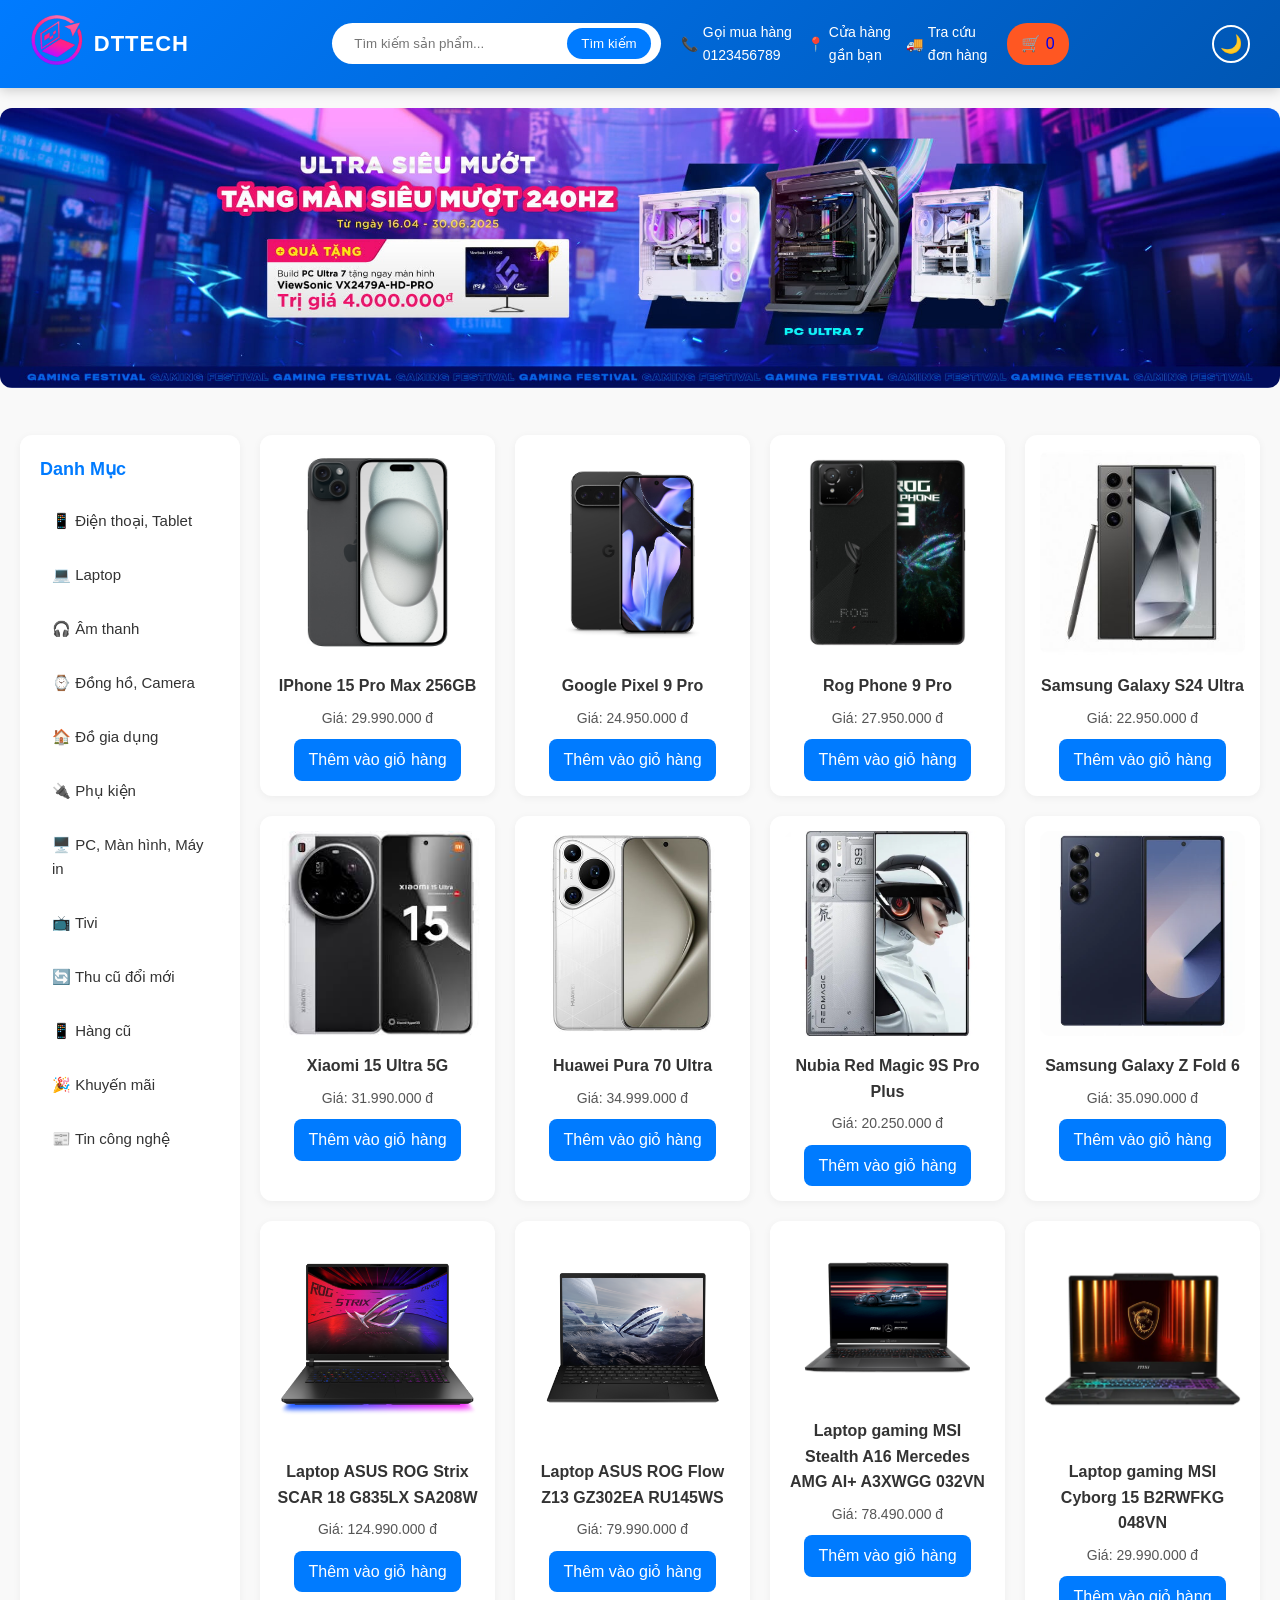
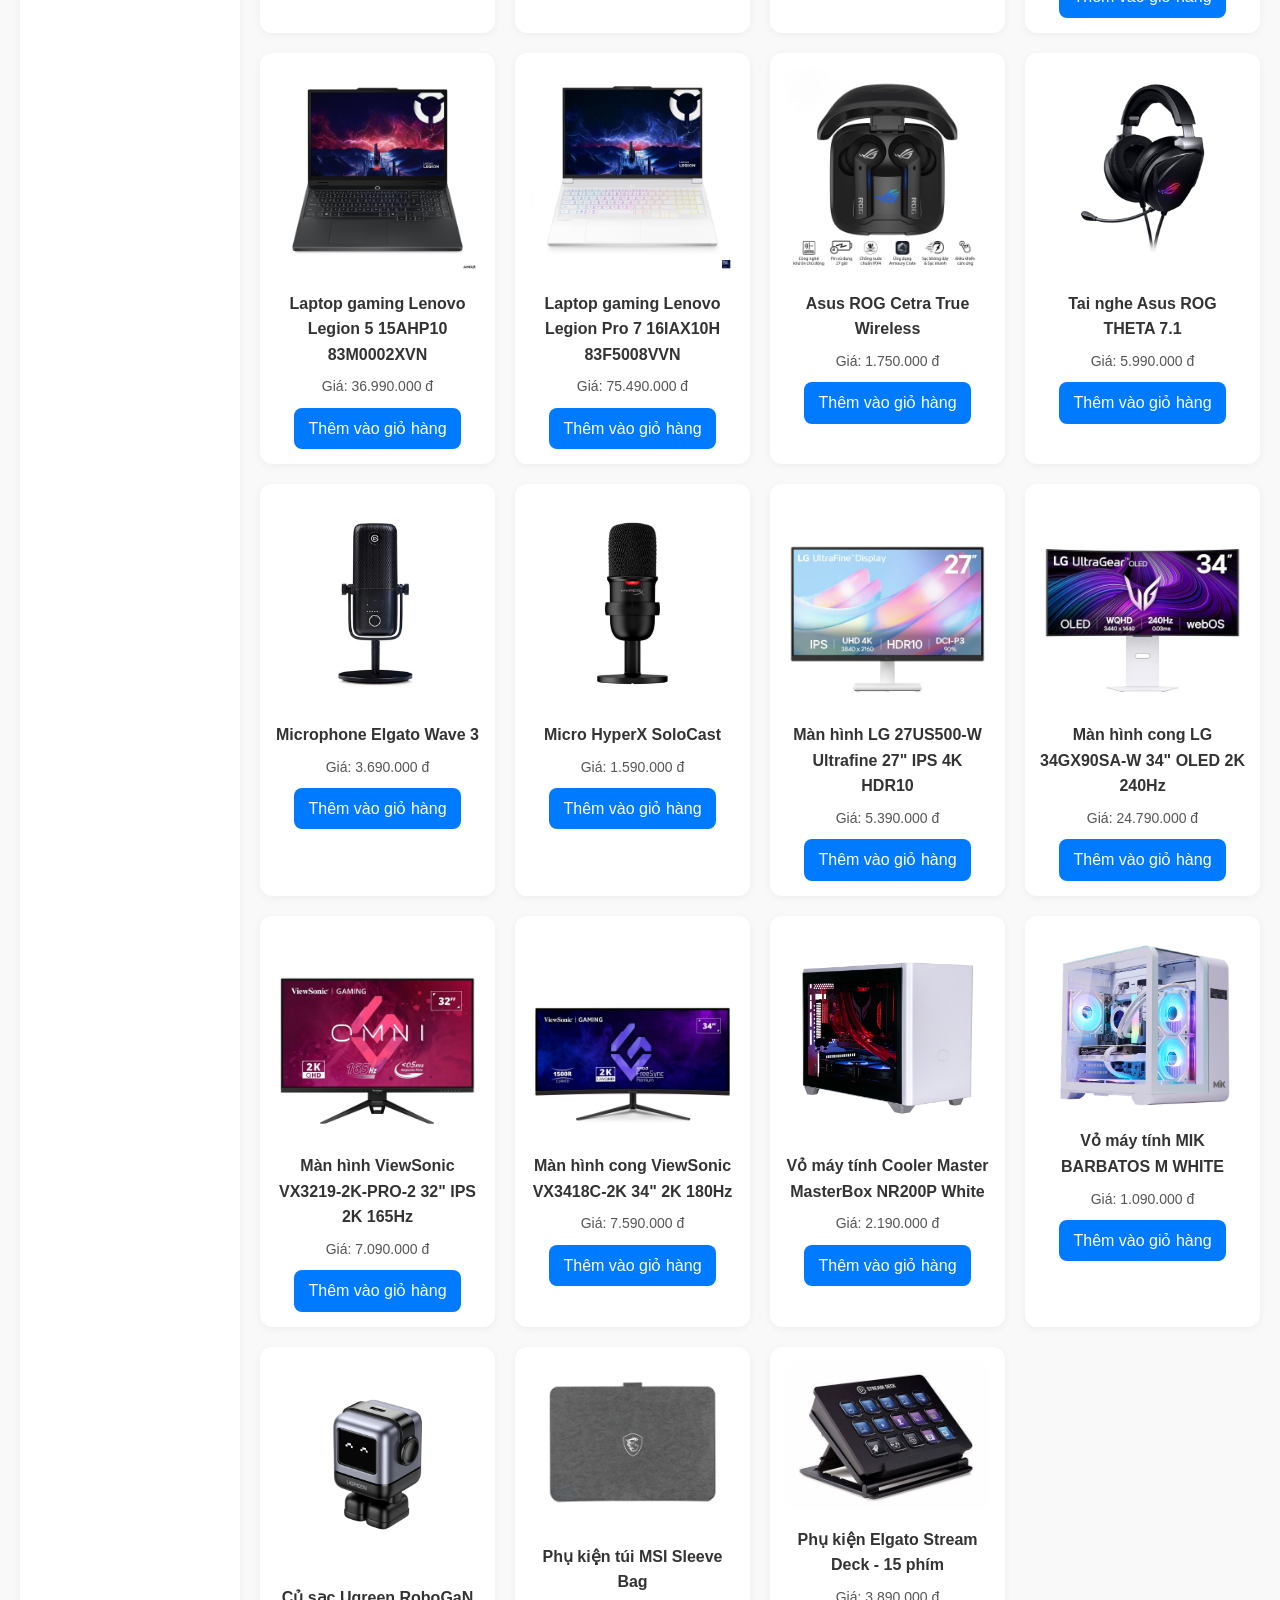
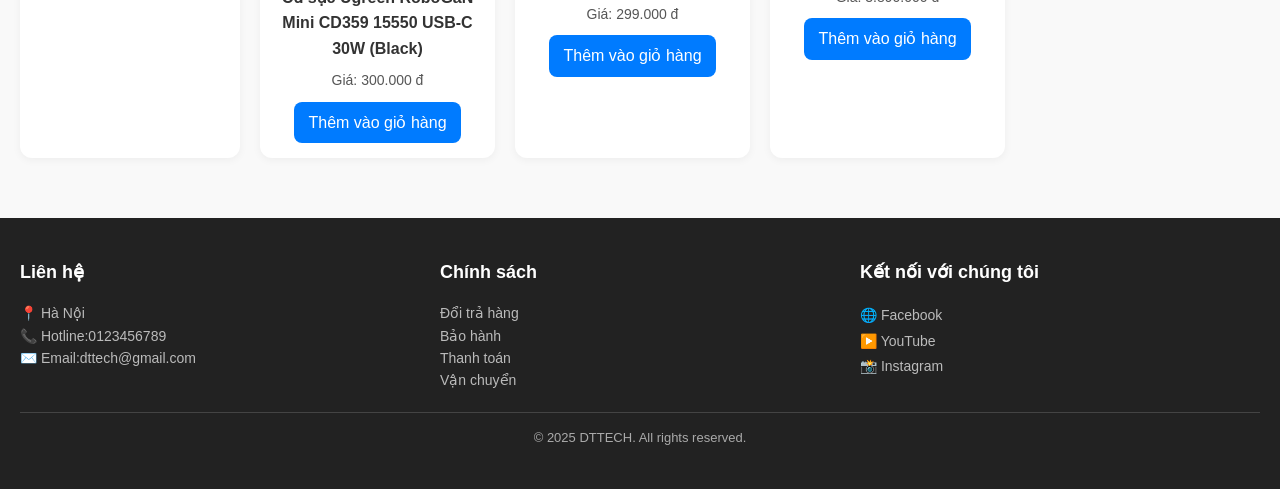
<file: index.html>
<!DOCTYPE html>
<html lang="vi">

<head>
    <meta charset="UTF-8">
    <meta name="viewport" content="width=device-width, initial-scale=1.0">
    <title>DTTECH</title>
    <link rel="stylesheet" href="btc.css">
</head>

<body>
    <header>
          <a href="index.html" class="logo-container">
  <div class="logo">
    <img src="pic/logo.png" alt="Logo">
  </div>
  <h1>DTTECH</h1>
</a>

        <div class="header-info">
            <div class="search-container">
                <input type="text" id="searchInput" placeholder="Tìm kiếm sản phẩm...">
                <button onclick="searchProducts()">Tìm kiếm</button>
            </div>

            <div class="info-container">
                <div class="info-item">
                    📞 <span>Gọi mua hàng <br> 0123456789</span>
                </div>
                <div class="info-item">
                    📍 <span>Cửa hàng <br> gần bạn</span>
                </div>
                <div class="info-item">
                    🚚 <span>Tra cứu <br> đơn hàng</span>
                </div>
            </div>

            <a href="cart.html" class="cart">
    🛒 <span id="cart-count">1</span>
</a>
        </div>

        <div class="theme-toggle">
            <button id="toggleTheme">🌙</button>
        </div>
    </header>

    <!-- Banner -->
    <div class="banner-container">
        <img src="pic/thang_04_pc_banner_web_collection_1920x420.jpg" alt="Banner Khuyến mãi lớn">
    </div>

    <!-- Sidebar + Main -->
    <div class="content">
        <!-- Sidebar -->
        <div class="sidebar">
            <h3>Danh Mục</h3>
            <ul>
                <li><a href="#" onclick="filterCategory('dien-thoai')">📱 Điện thoại, Tablet</a></li>
                <li><a href="#" onclick="filterCategory('laptop')">💻 Laptop</a></li>
                <li><a href="#" onclick="filterCategory('am-thanh')">🎧 Âm thanh</a></li>
                <li><a href="#" onclick="filterCategory('dong-ho-camera')">⌚ Đồng hồ, Camera</a></li>
                <li><a href="#" onclick="filterCategory('do-gia-dung')">🏠 Đồ gia dụng</a></li>
                <li><a href="#" onclick="filterCategory('phu-kien')">🔌 Phụ kiện</a></li>
                <li><a href="#" onclick="filterCategory('pc-man-hinh')">🖥️ PC, Màn hình, Máy in</a></li>
                <li><a href="#" onclick="filterCategory('tv')">📺 Tivi</a></li>
                <li><a href="#" onclick="filterCategory('thu-doi')">🔄 Thu cũ đổi mới</a></li>
                <li><a href="#" onclick="filterCategory('hang-cu')">📱 Hàng cũ</a></li>
                <li><a href="#" onclick="filterCategory('khuyen-mai')">🎉 Khuyến mãi</a></li>
                <li><a href="#" onclick="filterCategory('tin-cong-nghe')">📰 Tin công nghệ</a></li>
            </ul>
        </div>

        <!-- Main -->
        <main>
            <!-- Điện thoại -->
            <div class="product" data-id="iphone15" data-name="Iphone 15 Pro Max" data-price="29990000" data-category="dien-thoai">
                <img src="pic/ip15.jpeg" alt="Iphone 15 Pro Max 256GB">
                <h2>IPhone 15 Pro Max 256GB</h2>
                <p>Giá: 29.990.000 đ</p>
                <a href="detail.html?product=iphone15" class="details-button">Thêm vào giỏ hàng</a>
            </div>

            <div class="product" data-id="googlepixel" data-name="Google Pixel 9 Pro" data-price="24950000" data-category="dien-thoai">
                <img src="pic/ggpx.jpg" alt="Google Pixel 9 Pro">
                <h2>Google Pixel 9 Pro</h2>
                <p>Giá: 24.950.000 đ</p>
                <a href="detail.html?product=googlepixel" class="details-button">Thêm vào giỏ hàng</a>
            </div>

            <div class="product" data-id="rogphone9pro" data-name="Rog Phone 9 Pro" data-price="27950000" data-category="dien-thoai">
                <img src="pic/rog9.png" alt="Rog Phone 9 Pro">
                <h2>Rog Phone 9 Pro</h2>
                <p>Giá: 27.950.000 đ</p>
                <a href="detail.html?product=rogphone9pro" class="details-button">Thêm vào giỏ hàng</a>
            </div>

            <div class="product" data-id="samsunggalaxys24ultra" data-name="Samsung Galaxy S24 Ultra" data-price="22950000" data-category="dien-thoai">
                <img src="pic/ss.jpg" alt="Samsung Galaxy S24 Ultra">
                <h2>Samsung Galaxy S24 Ultra</h2>
                <p>Giá: 22.950.000 đ</p>
                <a href="detail.html?product=samsunggalaxys24ultra" class="details-button">Thêm vào giỏ hàng</a>
            </div>

            <div class="product" data-id="xiaomi15ultra5g" data-name="Xiaomi 15 Ultra 5G" data-price="31990000" data-category="dien-thoai">
                <img src="pic/xiao.jpg" alt="Xiaomi 15 Ultra 5G">
                <h2>Xiaomi 15 Ultra 5G</h2>
                <p>Giá: 31.990.000 đ</p>
                <a href="detail.html?product=xiaomi15ultra5g" class="details-button">Thêm vào giỏ hàng</a>
            </div>

            <div class="product" data-id="hueweipura70ultra" data-name="Huawei Pura 70 Ultra" data-price="34999000" data-category="dien-thoai">
                <img src="pic/huawei.jpg" alt="Huawei Pura 70 Ultra">
                <h2>Huawei Pura 70 Ultra</h2>
                <p>Giá: 34.999.000 đ</p>
                <a href="detail.html?product=huaweipura70ultra" class="details-button">Thêm vào giỏ hàng</a>
            </div>

            <div class="product" data-id="nubiaredmagic9sproplus" data-name="Nubia Red Magic 9S Pro Plus" data-price="20250000"
                data-category="dien-thoai">
                <img src="pic/nubia.webp" alt="Nubia Red Magic 9S Pro Plus">
                <h2>Nubia Red Magic 9S Pro Plus</h2>
                <p>Giá: 20.250.000 đ</p>
                <a href="detail.html?product=nubiaredmagic9sproplus" class="details-button">Thêm vào giỏ hàng</a>
            </div>

            <div class="product" data-id="samsunggalaxyzfold6" data-name="Samsung Galaxy Z Fold 6" data-price="35090000" data-category="dien-thoai">
                <img src="pic/zfold.webp" alt="Samsung Galaxy Z Fold 6">
                <h2>Samsung Galaxy Z Fold 6</h2>
                <p>Giá: 35.090.000 đ</p>
                <a href="detail.html?product=samsunggalaxyzfold6" class="details-button">Thêm vào giỏ hàng</a>
            </div>

            <!-- Laptop -->
            <div class="product" data-id="asusrogscar18" data-name="Laptop ASUS ROG Strix SCAR 18 G835LX SA208W" data-price="124990000"
                data-category="laptop">
                <img src="pic/scar18.png" alt="Laptop ASUS ROG Strix SCAR 18 G835LX SA208W">
                <h2>Laptop ASUS ROG Strix SCAR 18 G835LX SA208W</h2>
                <p>Giá: 124.990.000 đ</p>
                <a href="detail.html?product=asusrogscar18" class="details-button">Thêm vào giỏ hàng</a>
            </div>

            <div class="product" data-id="asusrogflowz13" data-name="Laptop ASUS ROG Flow Z13 GZ302EA RU145WS" data-price="79990000"
                data-category="laptop">
                <img src="pic/rogflowz13_1.png" alt="Laptop ASUS ROG Flow Z13 GZ302EA RU145WS">
                <h2>Laptop ASUS ROG Flow Z13 GZ302EA RU145WS</h2>
                <p>Giá: 79.990.000 đ</p>
                <a href="detail.html?product=asusrogflowz13" class="details-button">Thêm vào giỏ hàng</a>
            </div>
			
			<div class="product" data-id="msistealtha16mercedesamg" data-name="Laptop gaming MSI Stealth A16 Mercedes AMG AI+ A3XWGG 032VN" data-price="78490000"
                data-category="laptop">
                <img src="pic/mercedes_1.png" alt="Laptop gaming MSI Stealth A16 Mercedes AMG AI+ A3XWGG 032VN">
                <h2>Laptop gaming MSI Stealth A16 Mercedes AMG AI+ A3XWGG 032VN</h2>
                <p>Giá: 78.490.000 đ</p>
                <a href="detail.html?product=msistealtha16mercedesamg" class="details-button">Thêm vào giỏ hàng</a>
            </div>
			
			<div class="product" data-id="msicyborg15" data-name="Laptop gaming MSI Cyborg 15 B2RWFKG 048VN" data-price="29990000"
                data-category="laptop">
                <img src="pic/cyborg15_1.png" alt="Laptop gaming MSI Cyborg 15 B2RWFKG 048VN">
                <h2>Laptop gaming MSI Cyborg 15 B2RWFKG 048VN</h2>
                <p>Giá: 29.990.000 đ</p>
                <a href="detail.html?product=msicyborg15" class="details-button">Thêm vào giỏ hàng</a>
            </div>
			
			<div class="product" data-id="lenovolegion5" data-name="Laptop gaming Lenovo Legion 5 15AHP10 83M0002XVN" data-price="36990000"
                data-category="laptop">
                <img src="pic/legion5_1.png" alt="Laptop gaming Lenovo Legion 5 15AHP10 83M0002XVN">
                <h2>Laptop gaming Lenovo Legion 5 15AHP10 83M0002XVN</h2>
                <p>Giá: 36.990.000 đ</p>
                <a href="detail.html?product=lenovolegion5" class="details-button">Thêm vào giỏ hàng</a>
            </div>
			
			<div class="product" data-id="lenovolegionpro7" data-name="Laptop gaming Lenovo Legion Pro 7 16IAX10H 83F5008VVN" data-price="75490000"
                data-category="laptop">
                <img src="pic/legion7_1.png" alt="Laptop gaming Lenovo Legion Pro 7 16IAX10H 83F5008VVN">
                <h2>Laptop gaming Lenovo Legion Pro 7 16IAX10H 83F5008VVN</h2>
                <p>Giá: 75.490.000 đ</p>
                <a href="detail.html?product=lenovolegionpro7" class="details-button">Thêm vào giỏ hàng</a>
            </div>
			
            <div class="product" data-id="asusrogcetrawireless" data-name="Asus ROG Cetra True Wireless" data-price="1750000"
                data-category="am-thanh">
                <img src="pic/cetra_1.jpg" alt="Asus ROG Cetra True Wireless">
                <h2>Asus ROG Cetra True Wireless</h2>
                <p>Giá: 1.750.000 đ</p>
                <a href="detail.html?product=asusrogcetrawireless" class="details-button">Thêm vào giỏ hàng</a>
            </div>

            <div class="product" data-id="asusrogtheta" data-name="Tai nghe Asus ROG THETA 7.1" data-price="5990000"
                data-category="am-thanh">
                <img src="pic/theta_1.jpg" alt="Tai nghe Asus ROG THETA 7.1">
                <h2>Tai nghe Asus ROG THETA 7.1</h2>
                <p>Giá: 5.990.000 đ</p>
                <a href="detail.html?product=asusrogtheta" class="details-button">Thêm vào giỏ hàng</a>
            </div>

            <div class="product" data-id="microphoneelgatowave3" data-name="Microphone Elgato Wave 3" data-price="3690000"
                data-category="am-thanh">
                <img src="pic/elgato_1.jpg" alt="">
                <h2>Microphone Elgato Wave 3</h2>
                <p>Giá: 3.690.000 đ</p>
                <a href="detail.html?product=microphoneelgatowave3" class="details-button">Thêm vào giỏ hàng</a>
            </div>
			
			<div class="product" data-id="microhyperxsolocast" data-name="Micro HyperX SoloCast" data-price="1590000"
                data-category="am-thanh">
                <img src="pic/hyperx_1.jpg" alt="Micro HyperX SoloCast">
                <h2>Micro HyperX SoloCast</h2>
                <p>Giá: 1.590.000 đ</p>
                <a href="detail.html?product=microhyperxsolocast" class="details-button">Thêm vào giỏ hàng</a>
            </div>
			
			<div class="product" data-id="lgultrafine27" data-name="Màn hình LG 27US500-W Ultrafine 27 IPS 4K HDR10" data-price="5390000"
                data-category="pc-man-hinh">
                <img src="pic/ultrafine_1.jpg" alt="Màn hình LG 27US500-W Ultrafine 27 IPS 4K HDR10">
                <h2>Màn hình LG 27US500-W Ultrafine 27" IPS 4K HDR10</h2>
                <p>Giá: 5.390.000 đ</p>
                <a href="detail.html?product=lgultrafine27" class="details-button">Thêm vào giỏ hàng</a>
            </div>
			
			<div class="product" data-id="lg34gx90saw34" data-name="Màn hình cong LG 34GX90SA-W 34 OLED 2K 240Hz" data-price="24790000"
                data-category="pc-man-hinh">
                <img src="pic/W34_1.jpg" alt="Màn hình cong LG 34GX90SA-W 34 OLED 2K 240Hz">
                <h2>Màn hình cong LG 34GX90SA-W 34" OLED 2K 240Hz</h2>
                <p>Giá: 24.790.000 đ</p>
                <a href="detail.html?product=lg34gx90saw34" class="details-button">Thêm vào giỏ hàng</a>
            </div>
			
			<div class="product" data-id="viewsonicvx3219pro" data-name="Màn hình ViewSonic VX3219-2K-PRO-2 32 IPS 2K 165Hz" data-price="7090000"
                data-category="pc-man-hinh">
                <img src="pic/vx321_1.png" alt="Màn hình ViewSonic VX3219-2K-PRO-2 32 IPS 2K 165Hz">
                <h2>Màn hình ViewSonic VX3219-2K-PRO-2 32" IPS 2K 165Hz</h2>
                <p>Giá: 7.090.000 đ</p>
                <a href="detail.html?product=viewsonicvx3219pro" class="details-button">Thêm vào giỏ hàng</a>
            </div>
			
			<div class="product" data-id="viewsonicvx3418" data-name="Màn hình cong ViewSonic VX3418C-2K 34 2K 180Hz" data-price="7590000"
                data-category="pc-man-hinh">
                <img src="pic/vx341_1.jpg" alt="Màn hình cong ViewSonic VX3418C-2K 34 2K 180Hz">
                <h2>Màn hình cong ViewSonic VX3418C-2K 34" 2K 180Hz</h2>
                <p>Giá: 7.590.000 đ</p>
                <a href="detail.html?product=viewsonicvx3418" class="details-button">Thêm vào giỏ hàng</a>
            </div>
			
			<div class="product" data-id="coolermasternr200p" data-name="Vỏ máy tính Cooler Master MasterBox NR200P White" data-price="2190000"
                data-category="pc-man-hinh">
                <img src="pic/cooler_1.png" alt="Vỏ máy tính Cooler Master MasterBox NR200P White">
                <h2>Vỏ máy tính Cooler Master MasterBox NR200P White</h2>
                <p>Giá: 2.190.000 đ</p>
                <a href="detail.html?product=coolermasternr200p" class="details-button">Thêm vào giỏ hàng</a>
            </div>
			
			<div class="product" data-id="microhyperxsolocast" data-name="Vỏ máy tính MIK BARBATOS M WHITE" data-price="1090000"
                data-category="pc-man-hinh">
                <img src="pic/mik_1.png" alt="Vỏ máy tính MIK BARBATOS M WHITE">
                <h2>Vỏ máy tính MIK BARBATOS M WHITE</h2>
                <p>Giá: 1.090.000 đ</p>
                <a href="detail.html?product=microhyperxsolocast" class="details-button">Thêm vào giỏ hàng</a>
            </div>
			
			<div class="product" data-id="ugreenroboganmini" data-name="Củ sạc Ugreen RoboGaN Mini CD359 15550 USB-C 30W (Black)" data-price="300000"
                data-category="phu-kien">
                <img src="pic/robogan_1.png" alt="Củ sạc Ugreen RoboGaN Mini CD359 15550 USB-C 30W (Black)">
                <h2>Củ sạc Ugreen RoboGaN Mini CD359 15550 USB-C 30W (Black)</h2>
                <p>Giá: 300.000 đ</p>
                <a href="detail.html?product=ugreenroboganmini" class="details-button">Thêm vào giỏ hàng</a>
            </div>
			
			<div class="product" data-id="msisleevebag" data-name="Phụ kiện túi MSI Sleeve Bag" data-price="299000"
                data-category="phu-kien">
                <img src="pic/sleevebag.jpg" alt="Phụ kiện túi MSI Sleeve Bag">
                <h2>Phụ kiện túi MSI Sleeve Bag</h2>
                <p>Giá: 299.000 đ</p>
                <a href="detail.html?product=msisleevebag" class="details-button">Thêm vào giỏ hàng</a>
            </div>
			
			<div class="product" data-id="elgatostreamdeck" data-name="Phụ kiện Elgato Stream Deck - 15 phím" data-price="1890000"
                data-category="phu-kien">
                <img src="pic/stream_1.jpg" alt="Phụ kiện Elgato Stream Deck - 15 phím">
                <h2>Phụ kiện Elgato Stream Deck - 15 phím</h2>
                <p>Giá: 3.890.000 đ</p>
                <a href="detail.html?product=elgatostreamdeck" class="details-button">Thêm vào giỏ hàng</a>
            </div>
        </main>
    </div>

    <!-- Footer -->
    <footer>
        <div class="footer-container">
            <!-- Cột 1: Liên hệ -->
            <div class="footer-col">
                <h3>Liên hệ</h3>
                <p>📍 Hà Nội</p>
                <p>📞 Hotline:0123456789 </p>
                <p>✉️ Email:dttech@gmail.com </p>
            </div>

            <!-- Cột 2: Chính sách -->
            <div class="footer-col">
                <h3>Chính sách</h3>
                <ul>
                    <li><a href="#">Đổi trả hàng</a></li>
                    <li><a href="#">Bảo hành</a></li>
                    <li><a href="#">Thanh toán</a></li>
                    <li><a href="#">Vận chuyển</a></li>
                </ul>
            </div>

            <!-- Cột 3: Mạng xã hội -->
            <div class="footer-col">
                <h3>Kết nối với chúng tôi</h3>
                <div class="social-links">
                    <a href="https://www.facebook.com/Eri.stupid4162005#">🌐 Facebook</a><br>
                    <a href="#">▶️ YouTube</a><br>
                    <a href="https://www.instagram.com/duckthink.05/?fbclid=IwY2xjawO3QrJleHRuA2FlbQIxMABicmlkETFrclF0TlNoeWlIUlRKMEE2c3J0YwZhcHBfaWQQMjIyMDM5MTc4ODIwMDg5MgABHopRqgb49LNjtzZzWNe4hyMwF_n9bxY7ioS0VZjrn_G8xs3kugroWVGmn0wp_aem_HAQFXFNg-RmQu1cZzsnnMA#">📸 Instagram</a>
                </div>
            </div>
        </div>

        <div class="footer-bottom">
            <p>© 2025 DTTECH. All rights reserved.</p>
        </div>
    </footer>
	<script src="btj.js"></script>
</body>
</html>
</file>
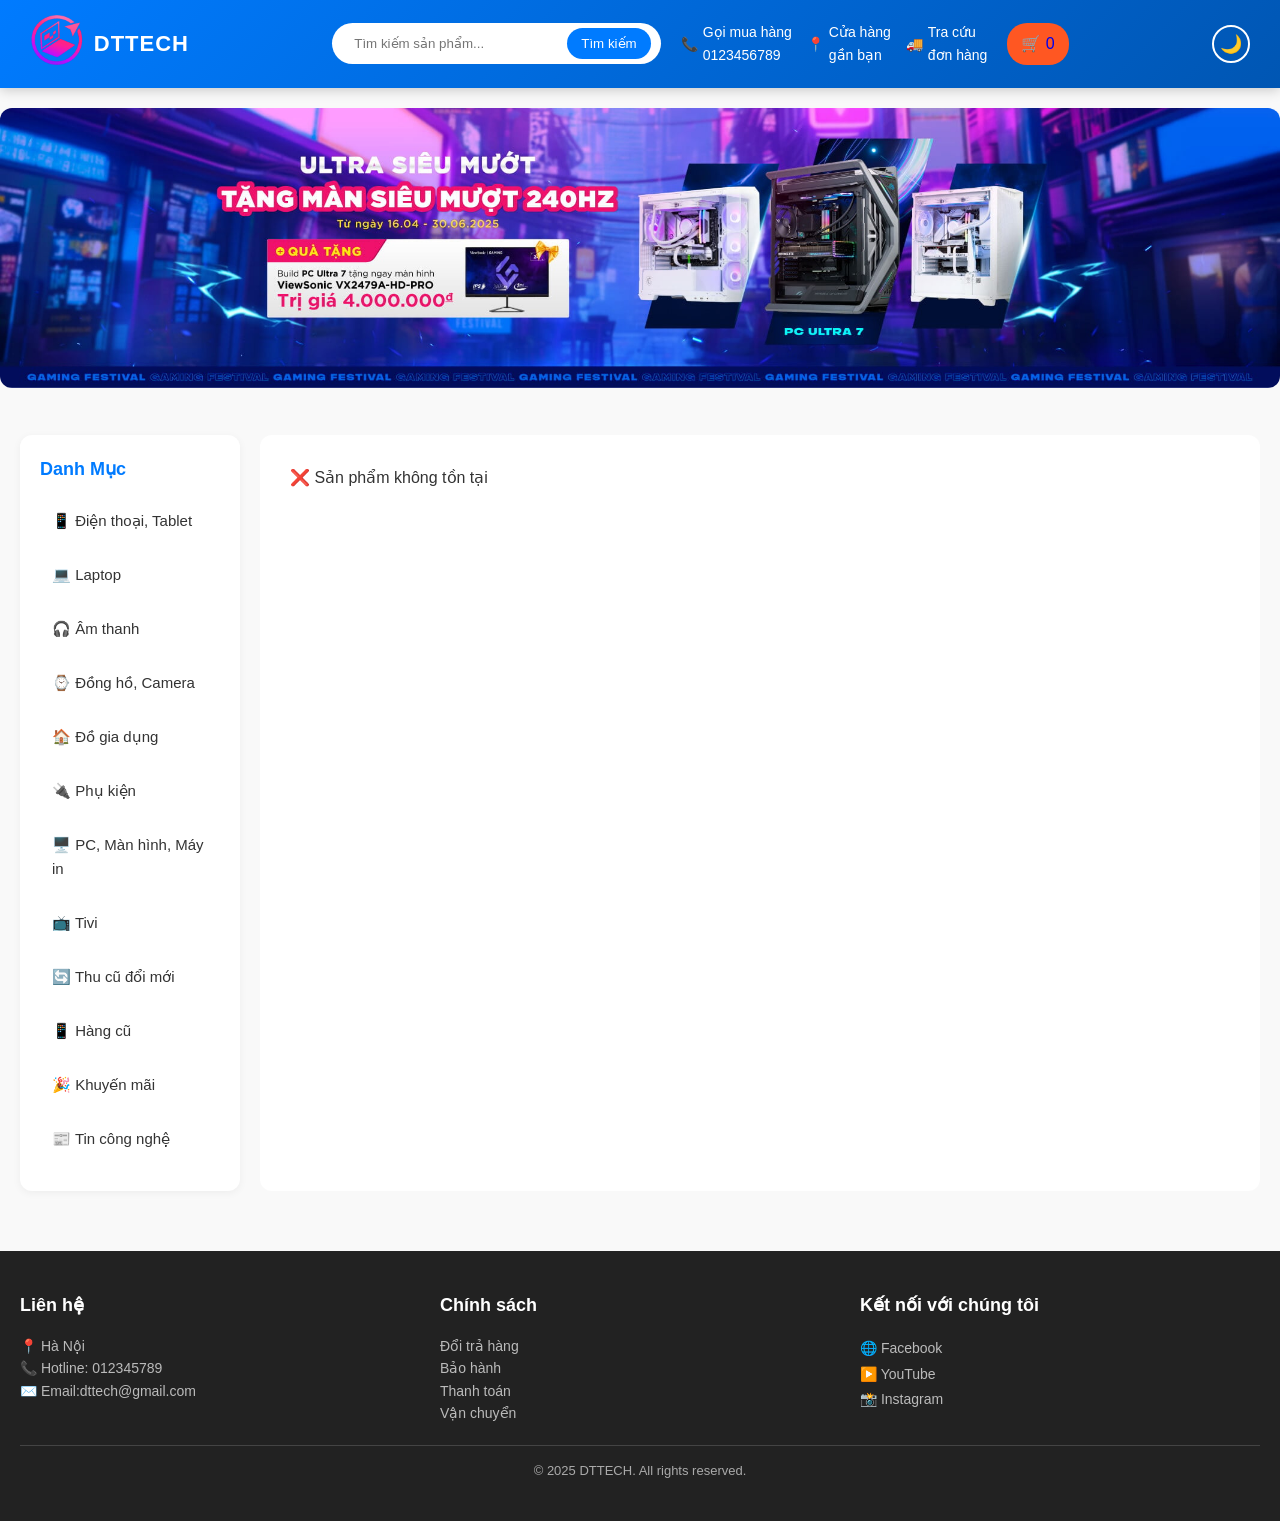
<file: detail.html>
<!DOCTYPE html>
<html lang="vi">
<head>
  <meta charset="UTF-8">
  <title>Chi tiết sản phẩm</title>
  <link rel="stylesheet" href="detail.css">
</head>

<body>

<!-- ===== HEADER (GIỐNG TRANG CHỦ) ===== -->
<header>
  <a href="index.html" class="logo-container">
  <div class="logo">
    <img src="pic/logo.png" alt="Logo">
  </div>
  <h1>DTTECH</h1>
</a>
	
<div class="header-info">
            <div class="search-container">
                <input type="text" id="searchInput" placeholder="Tìm kiếm sản phẩm...">
                <button onclick="searchProducts()">Tìm kiếm</button>
            </div>

  <div class="info-container">
                <div class="info-item">
                    📞 <span>Gọi mua hàng <br> 0123456789</span>
                </div>
                <div class="info-item">
                    📍 <span>Cửa hàng <br> gần bạn</span>
                </div>
                <div class="info-item">
                    🚚 <span>Tra cứu <br> đơn hàng</span>
                </div>
            </div>

            <a href="cart.html" class="cart">
    🛒 <span id="cart-count">0</span>
</a>
        </div>

  <div class="theme-toggle">
    <button id="toggleTheme">🌙</button>
  </div>
</header>
	
	    <!-- Banner -->
    <div class="banner-container">
        <img src="pic/thang_04_pc_banner_web_collection_1920x420.jpg" alt="Banner Khuyến mãi lớn">
    </div>

<!-- ===== CONTENT ===== -->
<div class="content">
        <!-- Sidebar -->
        <div class="sidebar">
            <h3>Danh Mục</h3>
            <ul>
                <li><a href="index.html" onclick="filterCategory('dien-thoai')">📱 Điện thoại, Tablet</a></li>
                <li><a href="index.html" onclick="filterCategory('laptop')">💻 Laptop</a></li>
                <li><a href="index.html" onclick="filterCategory('am-thanh')">🎧 Âm thanh</a></li>
                <li><a href="index.html" onclick="filterCategory('dong-ho-camera')">⌚ Đồng hồ, Camera</a></li>
                <li><a href="index.html" onclick="filterCategory('do-gia-dung')">🏠 Đồ gia dụng</a></li>
                <li><a href="index.html" onclick="filterCategory('phu-kien')">🔌 Phụ kiện</a></li>
                <li><a href="index.html" onclick="filterCategory('pc-man-hinh')">🖥️ PC, Màn hình, Máy in</a></li>
                <li><a href="index.html" onclick="filterCategory('tv')">📺 Tivi</a></li>
                <li><a href="index.html" onclick="filterCategory('thu-doi')">🔄 Thu cũ đổi mới</a></li>
                <li><a href="index.html" onclick="filterCategory('hang-cu')">📱 Hàng cũ</a></li>
                <li><a href="index.html" onclick="filterCategory('khuyen-mai')">🎉 Khuyến mãi</a></li>
                <li><a href="index.html" onclick="filterCategory('tin-cong-nghe')">📰 Tin công nghệ</a></li>
            </ul>
        </div>
  <!-- SIDEBAR -->

  <!-- MAIN -->
  <main id="detail">
    <!-- JS render ở đây -->
  </main>

</div>

<!-- ===== FOOTER ===== -->
    <footer>
        <div class="footer-container">
            <!-- Cột 1: Liên hệ -->
            <div class="footer-col">
                <h3>Liên hệ</h3>
                <p>📍 Hà Nội</p>
                <p>📞 Hotline: 012345789 </p>
                <p>✉️ Email:dttech@gmail.com </p>
            </div>

            <!-- Cột 2: Chính sách -->
            <div class="footer-col">
                <h3>Chính sách</h3>
                <ul>
                    <li><a href="#">Đổi trả hàng</a></li>
                    <li><a href="#">Bảo hành</a></li>
                    <li><a href="#">Thanh toán</a></li>
                    <li><a href="#">Vận chuyển</a></li>
                </ul>
            </div>

            <!-- Cột 3: Mạng xã hội -->
            <div class="footer-col">
                <h3>Kết nối với chúng tôi</h3>
                <div class="social-links">
                    <a href="https://www.facebook.com/Eri.stupid4162005#">🌐 Facebook</a><br>
                    <a href="#">▶️ YouTube</a><br>
                    <a href="https://www.instagram.com/duckthink.05/?fbclid=IwY2xjawO3QrJleHRuA2FlbQIxMABicmlkETFrclF0TlNoeWlIUlRKMEE2c3J0YwZhcHBfaWQQMjIyMDM5MTc4ODIwMDg5MgABHopRqgb49LNjtzZzWNe4hyMwF_n9bxY7ioS0VZjrn_G8xs3kugroWVGmn0wp_aem_HAQFXFNg-RmQu1cZzsnnMA#">📸 Instagram</a>
                </div>
            </div>
        </div>

        <div class="footer-bottom">
            <p>© 2025 DTTECH. All rights reserved.</p>
        </div>
    </footer>
<script src="details.js"></script>
</body>
</html>
</file>
<file: btc.css>
/* ===== RESET CƠ BẢN ===== */
* {
    margin: 0;
    padding: 0;
    box-sizing: border-box;
}

body {
    font-family: 'Segoe UI', sans-serif;
    line-height: 1.6;
    background: #f9f9f9;
    color: #333;
    display: flex;
    flex-direction: column;
    min-height: 100vh;
}

a {
    text-decoration: none;
}

ul {
    list-style: none;
}

/* ===== HEADER ===== */
header {
    display: flex;
    justify-content: space-between;
    align-items: center;
    padding: 15px 30px;
    background: linear-gradient(135deg, #007bff, #0056b3);
    color: white;
    box-shadow: 0 2px 12px rgba(0, 0, 0, 0.2);
    position: sticky;
    top: 0;
    z-index: 1000;
    flex-wrap: wrap;
}

.logo-container {
    display: flex;
    align-items: center;
    gap: 10px;
	color: white;
}

.logo img {
    height: 50px;
    border-radius: 8px;
}

.logo-container h1 {
    font-size: 22px;
    font-weight: bold;
    letter-spacing: 1px;
	color: white;
}

.search-container {
    display: flex;
    align-items: center;
    background: white;
    padding: 5px 10px;
    border-radius: 25px;
}

.search-container input {
    border: none;
    outline: none;
    padding: 8px 12px;
    border-radius: 20px;
    width: 220px;
}

.search-container button {
    background: #007bff;
    border: none;
    color: white;
    padding: 8px 14px;
    margin-left: 5px;
    border-radius: 20px;
    cursor: pointer;
    transition: 0.3s;
}

.search-container button:hover {
    background: #0056b3;
}

.header-info {
    display: flex;
    align-items: center;
    gap: 20px;
    flex-wrap: wrap;
}

.info-container {
    display: flex;
    gap: 15px;
    font-size: 14px;
}

.info-item {
    display: flex;
    align-items: center;
    gap: 5px;
}

.cart {
    background: #ff5722;
    padding: 8px 14px;
    border-radius: 20px;
    cursor: pointer;
    transition: 0.3s;
}

.cart:hover {
    background: #e64a19;
}

.theme-toggle button {
    background: transparent;
    border: 2px solid white;
    border-radius: 50%;
    font-size: 18px;
    padding: 6px;
    cursor: pointer;
    transition: 0.3s;
}

.theme-toggle button:hover {
    background: rgba(255, 255, 255, 0.2);
}

/* ===== BANNER ===== */
.banner-container img {
    width: 100%;
    border-radius: 12px;
    margin: 20px 0;
}

/* ===== CONTENT LAYOUT ===== */
.content {
    display: flex;
    gap: 20px;
    flex: 1;
    padding: 20px;
}

/* ===== SIDEBAR ===== */
.sidebar {
    background: #fff;
    padding: 20px;
    border-radius: 12px;
    box-shadow: 0 2px 8px rgba(0, 0, 0, 0.05);
    width: 220px;
}

.sidebar h3 {
    margin-bottom: 15px;
    font-size: 18px;
    font-weight: 600;
    color: #007bff;
}

.sidebar ul li {
    margin-bottom: 10px;
}

.sidebar ul li a {
    display: block;
    padding: 10px 12px;
    border-radius: 8px;
    color: #333;
    font-size: 15px;
    transition: background 0.3s, color 0.3s;
}

.sidebar ul li a:hover {
    background: #007bff;
    color: #fff;
}

/* ===== PRODUCT GRID ===== */
main {
    flex: 1;
    display: grid;
    grid-template-columns: repeat(auto-fill, minmax(220px, 1fr));
    gap: 20px;
}

.product {
    background: #fff;
    border-radius: 12px;
    padding: 15px;
    box-shadow: 0 2px 8px rgba(0, 0, 0, 0.05);
    transition: transform 0.25s ease, box-shadow 0.25s ease;
    text-align: center;
}

.product img {
    max-width: 100%;
    border-radius: 10px;
    margin-bottom: 10px;
}

.product h2 {
    font-size: 16px;
    margin-bottom: 8px;
}

.product p {
    font-size: 14px;
    margin-bottom: 10px;
    color: #555;
}

.product:hover {
    transform: translateY(-5px);
    box-shadow: 0 8px 20px rgba(0, 0, 0, 0.15);
}

.details-button {
    display: inline-block;
    padding: 8px 14px;
    background: #007bff;
    color: #fff;
    border-radius: 8px;
    transition: background 0.3s;
}

.details-button:hover {
    background: #0056b3;
}

/* ===== FOOTER ===== */
footer {
    background: #222;
    color: #ddd;
    padding: 40px 20px;
    margin-top: 40px;
}

.footer-container {
    display: flex;
    justify-content: space-between;
    flex-wrap: wrap;
    gap: 20px;
}

.footer-col {
    flex: 1;
    min-width: 200px;
}

.footer-col h3 {
    margin-bottom: 15px;
    font-size: 18px;
    color: #fff;
}

.footer-col p,
.footer-col ul,
.footer-col a {
    font-size: 14px;
    line-height: 1.6;
    color: #bbb;
    transition: color 0.3s;
}

.footer-col a:hover {
    color: #fff;
}

.footer-bottom {
    margin-top: 20px;
    border-top: 1px solid #444;
    padding-top: 15px;
    text-align: center;
    font-size: 13px;
    color: #aaa;
}

/* ===== DARK MODE ===== */
body.dark-mode {
    background: #111;
    color: #eee;
}

body.dark-mode header {
    background: linear-gradient(135deg, #222, #111);
    color: #eee;
}

body.dark-mode .search-container {
    background: #333;
}

body.dark-mode .search-container input {
    background: transparent;
    color: #eee;
}

body.dark-mode .search-container button {
    background: #444;
}

body.dark-mode .search-container button:hover {
    background: #666;
}

body.dark-mode .cart {
    background: #ff784e;
}

body.dark-mode .cart:hover {
    background: #e64a19;
}

body.dark-mode .theme-toggle button {
    border-color: #eee;
    color: #eee;
}

body.dark-mode .sidebar {
    background: #222;
    color: #ddd;
}

body.dark-mode .sidebar h3 {
    color: #66b2ff;
}

body.dark-mode .sidebar ul li a {
    color: #ddd;
}

body.dark-mode .sidebar ul li a:hover {
    background: #444;
    color: #fff;
}

body.dark-mode .product {
    background: #222;
    box-shadow: 0 2px 8px rgba(255, 255, 255, 0.05);
}

body.dark-mode .details-button {
    background: #444;
}

body.dark-mode .details-button:hover {
    background: #666;
}

body.dark-mode footer {
    background: #111;
    color: #ccc;
}

body.dark-mode .footer-col h3 {
    color: #eee;
}

body.dark-mode .footer-col a {
    color: #bbb;
}

body.dark-mode .footer-col a:hover {
    color: #fff;
}
</file>
<file: detail.css>
/* ===== RESET CƠ BẢN ===== */
* {
    margin: 0;
    padding: 0;
    box-sizing: border-box;
}

body {
    font-family: 'Segoe UI', sans-serif;
    line-height: 1.6;
    background: #f9f9f9;
    color: #333;
    display: flex;
    flex-direction: column;
    min-height: 100vh;
}

a {
    text-decoration: none;
}

ul {
    list-style: none;
}

/* ===== HEADER ===== */
header {
    display: flex;
    justify-content: space-between;
    align-items: center;
    padding: 15px 30px;
    background: linear-gradient(135deg, #007bff, #0056b3);
    color: white;
    box-shadow: 0 2px 12px rgba(0, 0, 0, 0.2);
    position: sticky;
    top: 0;
    z-index: 1000;
    flex-wrap: wrap;
}

.logo-container {
    display: flex;
    align-items: center;
    gap: 10px;
	color: white;
}

.logo-container:hover {
    opacity: 0.9;
}

.logo img {
    height: 50px;
    border-radius: 8px;
}

.logo-container h1 {
    font-size: 22px;
    font-weight: bold;
    letter-spacing: 1px;
	color: white;
}

.search-container {
    display: flex;
    align-items: center;
    background: white;
    padding: 5px 10px;
    border-radius: 25px;
}

.search-container input {
    border: none;
    outline: none;
    padding: 8px 12px;
    border-radius: 20px;
    width: 220px;
}

.search-container button {
    background: #007bff;
    border: none;
    color: white;
    padding: 8px 14px;
    margin-left: 5px;
    border-radius: 20px;
    cursor: pointer;
    transition: 0.3s;
}

.search-container button:hover {
    background: #0056b3;
}

.header-info {
    display: flex;
    align-items: center;
    gap: 20px;
    flex-wrap: wrap;
}

.info-container {
    display: flex;
    gap: 15px;
    font-size: 14px;
}

.info-item {
    display: flex;
    align-items: center;
    gap: 5px;
}

.cart {
    background: #ff5722;
    padding: 8px 14px;
    border-radius: 20px;
    cursor: pointer;
    transition: 0.3s;
}

.cart:hover {
    background: #e64a19;
}

.theme-toggle button {
    background: transparent;
    border: 2px solid white;
    border-radius: 50%;
    font-size: 18px;
    padding: 6px;
    cursor: pointer;
    transition: 0.3s;
}

.theme-toggle button:hover {
    background: rgba(255, 255, 255, 0.2);
}

/* ===== BANNER ===== */
.banner-container img {
    width: 100%;
    border-radius: 12px;
    margin: 20px 0;
}

/* ===== CONTENT LAYOUT ===== */
.content {
    display: flex;
    gap: 20px;
    flex: 1;
    padding: 20px;
}

/* ===== SIDEBAR ===== */
.sidebar {
    background: #fff;
    padding: 20px;
    border-radius: 12px;
    box-shadow: 0 2px 8px rgba(0, 0, 0, 0.05);
    width: 220px;
}

.sidebar h3 {
    margin-bottom: 15px;
    font-size: 18px;
    font-weight: 600;
    color: #007bff;
}

.sidebar ul li {
    margin-bottom: 10px;
}

.sidebar ul li a {
    display: block;
    padding: 10px 12px;
    border-radius: 8px;
    color: #333;
    font-size: 15px;
    transition: background 0.3s, color 0.3s;
}

.sidebar ul li a:hover {
    background: #007bff;
    color: #fff;
}

/* ===== PRODUCT GRID ===== */
main {
    flex: 1;
    display: grid;
    grid-template-columns: repeat(auto-fill, minmax(220px, 1fr));
    gap: 20px;
}

.product {
    background: #fff;
    border-radius: 12px;
    padding: 15px;
    box-shadow: 0 2px 8px rgba(0, 0, 0, 0.05);
    transition: transform 0.25s ease, box-shadow 0.25s ease;
    text-align: center;
}

.product img {
    max-width: 100%;
    border-radius: 10px;
    margin-bottom: 10px;
}

.product h2 {
    font-size: 16px;
    margin-bottom: 8px;
}

.product p {
    font-size: 14px;
    margin-bottom: 10px;
    color: #555;
}

.product:hover {
    transform: translateY(-5px);
    box-shadow: 0 8px 20px rgba(0, 0, 0, 0.15);
}

.details-button {
    display: inline-block;
    padding: 8px 14px;
    background: #007bff;
    color: #fff;
    border-radius: 8px;
    transition: background 0.3s;
}

.details-button:hover {
    background: #0056b3;
}
/* ===== PRODUCT DETAIL ===== */
#detail {
    background: #fff;
    padding: 30px;
    border-radius: 12px;
}

.product-detail-wrap {
    display: flex;
    gap: 40px;
    align-items: flex-start;
}

/* CỘT TRÁI */
.detail-left {
    flex: 1;
    text-align: center;
}

.detail-left img {
    max-width: 100%;
    max-height: 420px;
    object-fit: contain;
}

/* CỘT PHẢI */
.detail-right {
    flex: 1;
}

.product-title {
    font-size: 26px;
    font-weight: 700;
    margin-bottom: 15px;
}

.product-price {
    font-size: 28px;
    font-weight: bold;
    color: #e53935;
    margin-bottom: 20px;
}

/* NÚT MUA NGAY */
#buy {
    display: inline-flex;
    align-items: center;
    gap: 8px;

    margin: 12px 0;
    padding: 12px 22px;

    font-size: 15px;
    font-weight: 600;

    color: #fff;
    background: linear-gradient(135deg, #ff9800, #ff5722);

    border: none;
    border-radius: 12px;
    cursor: pointer;

    box-shadow: 0 8px 20px rgba(255, 87, 34, 0.35);
    transition: all 0.25s ease;
}

#buy:hover {
    transform: translateY(-2px);
    box-shadow: 0 12px 28px rgba(255, 87, 34, 0.45);
}

#buy:active {
    transform: scale(0.96);
}
.specs {
    margin-top: 40px;
    padding: 20px;
    background: #fff;
    border-radius: 12px;
}

.specs h2 {
    margin-bottom: 16px;
    font-size: 20px;
    font-weight: 600;
}

.specs table {
    width: 100%;
    border-collapse: collapse;
}

.specs td {
    padding: 12px;
    border-bottom: 1px solid #eee;
    font-size: 14px;
}

.specs td:first-child {
    width: 35%;
    font-weight: 500;
    background: #f8f8f8;
}

/* Dark mode */
.dark-mode .specs {
    background: #1f1f1f;
}

.dark-mode .specs td {
    border-color: #333;
}

.dark-mode .specs td:first-child {
    background: #2a2a2a;
}



/* MÔ TẢ */
.product-desc {
    margin-top: 10px;
}

.product-desc li {
    margin-bottom: 8px;
    font-size: 15px;
}


/* ===== FOOTER ===== */
footer {
    background: #222;
    color: #ddd;
    padding: 40px 20px;
    margin-top: 40px;
}

.footer-container {
    display: flex;
    justify-content: space-between;
    flex-wrap: wrap;
    gap: 20px;
}

.footer-col {
    flex: 1;
    min-width: 200px;
}

.footer-col h3 {
    margin-bottom: 15px;
    font-size: 18px;
    color: #fff;
}

.footer-col p,
.footer-col ul,
.footer-col a {
    font-size: 14px;
    line-height: 1.6;
    color: #bbb;
    transition: color 0.3s;
}

.footer-col a:hover {
    color: #fff;
}

.footer-bottom {
    margin-top: 20px;
    border-top: 1px solid #444;
    padding-top: 15px;
    text-align: center;
    font-size: 13px;
    color: #aaa;
}

/* ===== DARK MODE ===== */
body.dark-mode {
    background: #111;
    color: #eee;
}
/* ===== FIX MÀU CHỮ DETAIL KHI DARK MODE ===== */
body.dark-mode #detail {
    background: #181818;
    color: #eee;
}

body.dark-mode .product-detail-wrap {
    color: #eee;
}

body.dark-mode .product-title {
    color: #fff;
}

body.dark-mode .product-price {
    color: #ff7676;
}

body.dark-mode .product-desc li {
    color: #ddd;
}

/* ===== FIX SPEC ===== */
body.dark-mode .specs h2 {
    color: #fff;
}

body.dark-mode .specs td {
    color: #ddd;
}

body.dark-mode header {
    background: linear-gradient(135deg, #222, #111);
    color: #eee;
}

body.dark-mode .search-container {
    background: #333;
}

body.dark-mode .search-container input {
    background: transparent;
    color: #eee;
}

body.dark-mode .search-container button {
    background: #444;
}

body.dark-mode .search-container button:hover {
    background: #666;
}

body.dark-mode .cart {
    background: #ff784e;
}

body.dark-mode .cart:hover {
    background: #e64a19;
}

body.dark-mode .theme-toggle button {
    border-color: #eee;
    color: #eee;
}

body.dark-mode .sidebar {
    background: #222;
    color: #ddd;
}

body.dark-mode .sidebar h3 {
    color: #66b2ff;
}

body.dark-mode .sidebar ul li a {
    color: #ddd;
}

body.dark-mode .sidebar ul li a:hover {
    background: #444;
    color: #fff;
}

body.dark-mode .product {
    background: #222;
    box-shadow: 0 2px 8px rgba(255, 255, 255, 0.05);
}

body.dark-mode .details-button {
    background: #444;
}

body.dark-mode .details-button:hover {
    background: #666;
}

body.dark-mode footer {
    background: #111;
    color: #ccc;
}

body.dark-mode .footer-col h3 {
    color: #eee;
}

body.dark-mode .footer-col a {
    color: #bbb;
}

body.dark-mode .footer-col a:hover {
    color: #fff;
}
/* ===== FIX MAIN CHO TRANG CHI TIẾT ===== */
main.detail-page {
    display: block;
}

main#detail {
    display: block;
}
@media (max-width: 768px) {
    .product-detail-wrap {
        flex-direction: column;
    }

    .detail-left img {
        max-height: 300px;
    }
}
</file>
